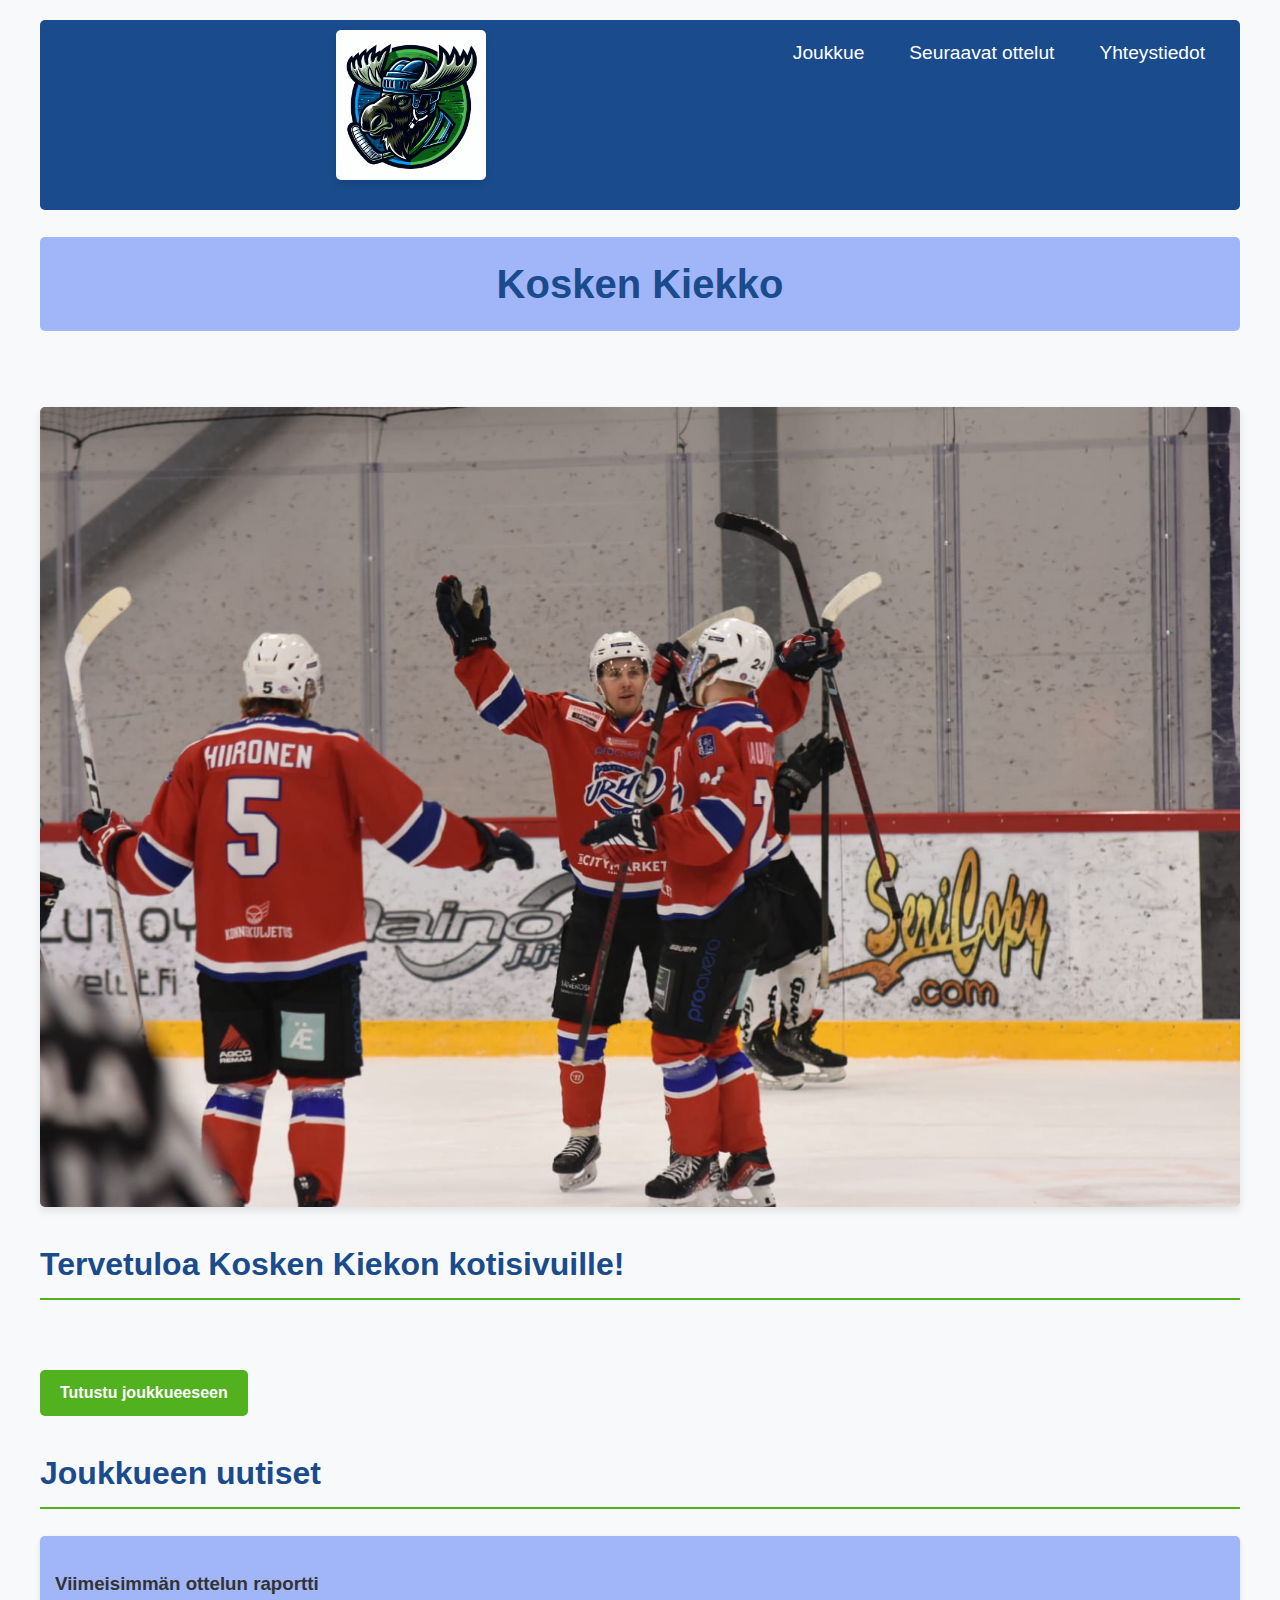
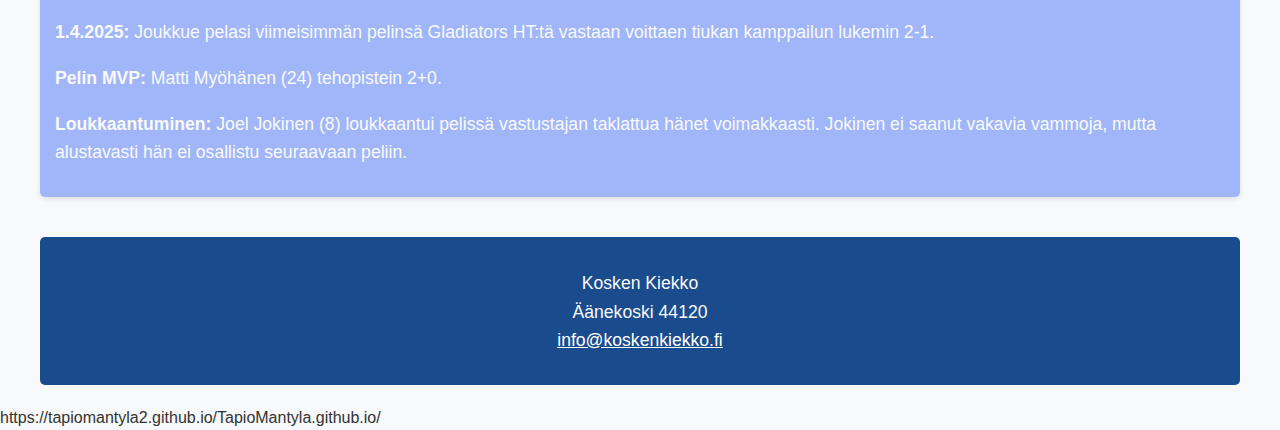
<file: Nettisivu/index.html>
<!DOCTYPE html>
<html lang="fi">
<head>
  <meta charset="UTF-8">
  <meta name="viewport" content="width=device-width, initial-scale=1.0">
  <meta name="author" content="Tapio">
  <title>Kosken Kiekko - Äänekosken jääkiekkojoukkue</title>
  <link href="tyyli.css" rel="stylesheet" type="text/css">
  <link rel="stylesheet" href="https://cdnjs.cloudflare.com/ajax/libs/font-awesome/6.0.0/css/all.min.css">
</head>
<body>
  <main>
    <header>
      <div class="topnav">
        <nav>
          <img src="koskenkiekko.png" alt="Kosken Kiekko logo" class="logo" width="150" height="135">
          <a href="Joukkue.html">Joukkue</a>
          <a href="Seuraavat-ottelut.html">Seuraavat ottelut</a>
          <a href="Yhteystiedot.html"> Yhteystiedot</a>
        </nav>
      </div>
    </header>

    <section>
      <h1>Kosken Kiekko</h1>
      <p class="tagline">Jatkuvaa taistelua jäällä!</p>
      
      <div class="grid-container">
          <img src="URHO.png" alt="Pelin voittomaali">
        </div>
          <h2>Tervetuloa Kosken Kiekon kotisivuille!</h2>
          <p>Kosken Kiekko on Äänekoskelainen II-divisioonan jääkiekkojoukkue, joka edustaa intohimoa, tiimityötä ja paikallista urheilukulttuuria.</p>
          <a href="Joukkue.html" class="btn">Tutustu joukkueeseen</a>
        </div>
      </div>
    </section>

    <section>
      <h2>Joukkueen uutiset</h2>
      
      <div class="news-box">
        <h3>Viimeisimmän ottelun raportti</h3>
        <p><strong>1.4.2025:</strong> Joukkue pelasi viimeisimmän pelinsä Gladiators HT:tä vastaan voittaen tiukan kamppailun lukemin 2-1.</p>
        <p><strong>Pelin MVP:</strong> Matti Myöhänen (24) tehopistein 2+0.</p>
        <p><strong>Loukkaantuminen:</strong> Joel Jokinen (8) loukkaantui pelissä vastustajan taklattua hänet voimakkaasti. Jokinen ei saanut vakavia vammoja, mutta alustavasti hän ei osallistu seuraavaan peliin.</p>
      </div>
    </section>

    <footer>
      <p>Kosken Kiekko<br>Äänekoski 44120<br>
      <a href="mailto:info@koskenkiekko.fi" style="color: white;">info@koskenkiekko.fi</a></p>
    </footer>
  </main>
</body>
</html>
https://tapiomantyla2.github.io/TapioMantyla.github.io/
</file>
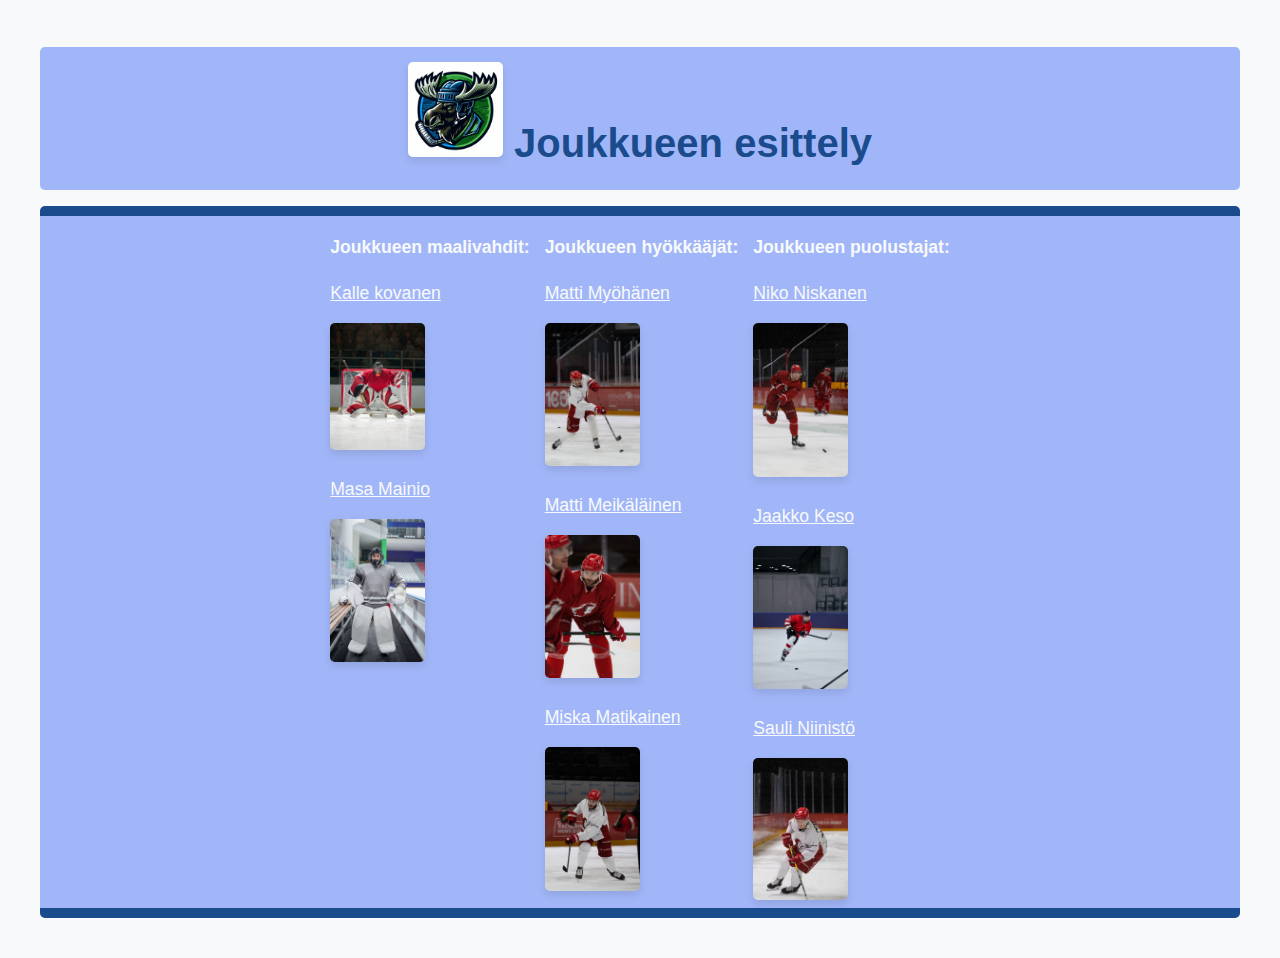
<file: Nettisivu/Joukkue.html>
<!DOCTYPE html>
<html lang="fi">
  <body>
    <main>
<title>Joukkueen esittely</title>
<h1><img src="koskenkiekko.png" width="95">  Joukkueen esittely</h1>
<div class="topnav">
  <nav style="background-color:rgb(161, 182, 248);">
    <div class="pelaaja">
      <p><strong>Joukkueen maalivahdit:</strong></p>
      <div>
        <p><u>Kalle kovanen</u></p>
        <img src="Maalivahti2.png" width="95">
        <p><u>Masa Mainio</u></p>
        <img src="Maalivahti.png" width="95">
      </div>
    </div>
    <div class="pelaaja">
      <p><strong>Joukkueen hyökkääjät:</strong></p>
      <div>
        <p><u>Matti Myöhänen</u></p>
        <img src="hykkääjä1.png" width="95">
      </div>
      <div>
        <p><u>Matti Meikäläinen</u></p>
        <img src="Hyökkääjä2.png" width="95">
      </div>
      <div>
        <p><u>Miska Matikainen</u></p>
        <img src="hyökkääjä3.png" width="95">
      </div>
    </div>
    <div class="pelaaja">
      <p><strong>Joukkueen puolustajat:</strong></p>
      <div>
        <p><u>Niko Niskanen</u></p>
        <img src="Puolustaja.avif" width="95">
      </div>
      <div>
        <p><u>Jaakko Keso</u></p>
        <img src="Puolustaja2.png" width="95">
      </div>
      <div>
        <p><u>Sauli Niinistö</u></p>
        <img src="Puolustaja3.png" width="95">
      </div>
    </div>
</nav>
</div>
<link href="tyyli.css" rel="stylesheet" type="text/css">
    </main>
</body>
</html>
</file>
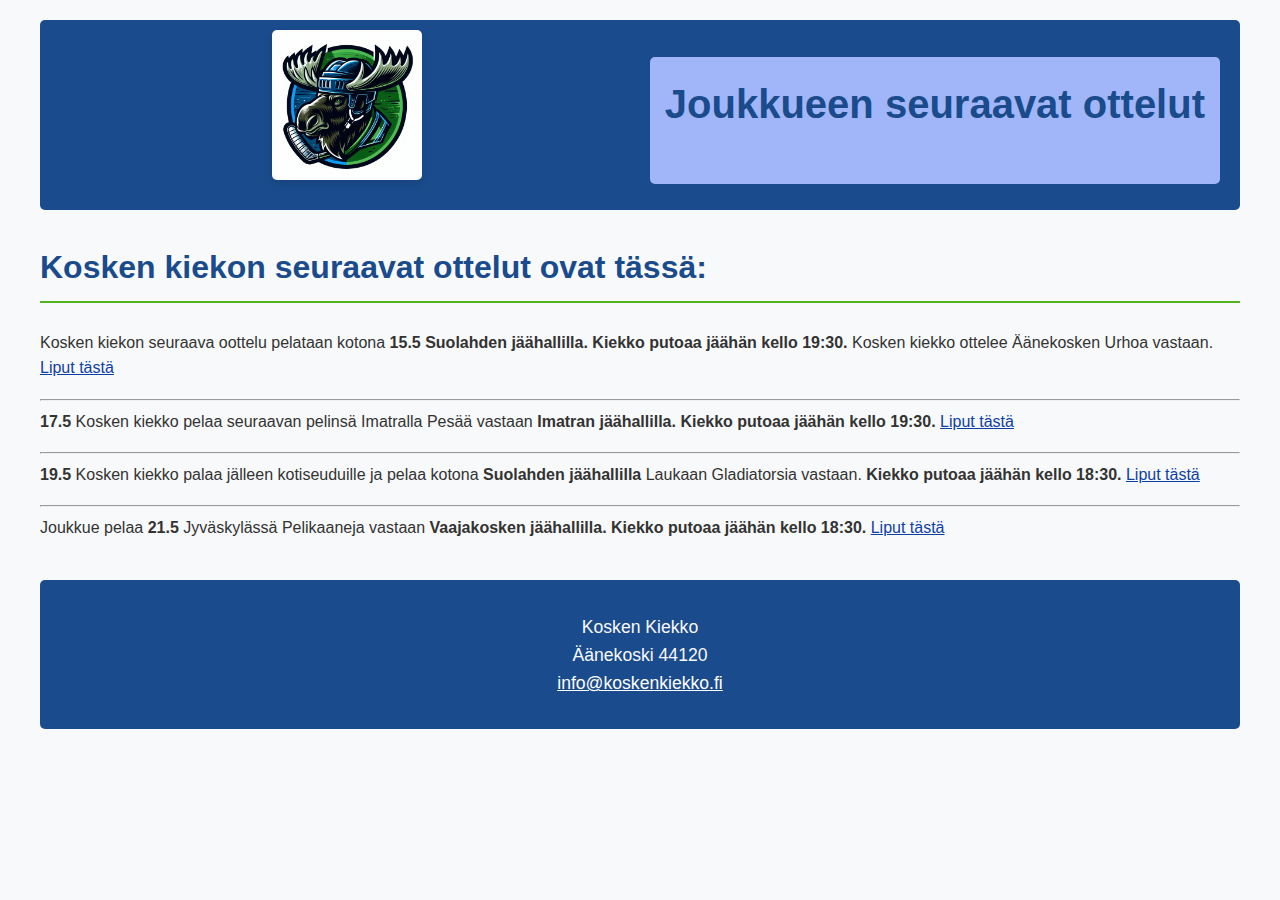
<file: Nettisivu/Seuraavat-ottelut.html>
<!DOCTYPE html>
<html lang="fi">
<head>
  <meta charset="UTF-8">
  <meta name="viewport" content="width=device-width, initial-scale=1.0">
  <meta name="author" content="Tapio">
  <title>Seuraavat ottelut</title>
  <link href="tyyli.css" rel="stylesheet" type="text/css">
  <link rel="stylesheet" href="https://cdnjs.cloudflare.com/ajax/libs/font-awesome/6.0.0/css/all.min.css">
</head>
<body>
  <main>
    <header>
      <div class="topnav">
        <nav>
          <img src="koskenkiekko.png" alt="Kosken Kiekko logo" class="logo" width="150" height="135">
          <h1>Joukkueen seuraavat ottelut</h1>
        </nav>
    </div>
  </header>
  <h2>Kosken kiekon seuraavat ottelut ovat tässä:</h2>
  <a>Kosken kiekon seuraava oottelu pelataan kotona <strong>15.5 Suolahden jäähallilla. Kiekko putoaa jäähän kello 19:30.</strong> Kosken kiekko ottelee Äänekosken Urhoa vastaan.</a> 
   <a href="LipunMyynti" style="color: rgb(13, 64, 167);">Liput tästä</a></p>
   <hr>
<a> <strong>17.5</strong> Kosken kiekko pelaa seuraavan pelinsä Imatralla Pesää vastaan <strong>Imatran jäähallilla.</strong> <strong>Kiekko putoaa jäähän kello 19:30.</strong></a>
<a href="LipunMyynti" style="color: rgb(13, 64, 167);">Liput tästä</a></p>
<hr>
<a><strong>19.5</strong> Kosken kiekko palaa jälleen kotiseuduille ja pelaa kotona <strong>Suolahden jäähallilla</strong> Laukaan Gladiatorsia vastaan. <strong>Kiekko putoaa jäähän kello 18:30.</strong> </a>
<a href="LipunMyynti" style="color: rgb(13, 64, 167);">Liput tästä</a></p>
<hr>
<a>Joukkue pelaa <strong>21.5</strong> Jyväskylässä Pelikaaneja vastaan <strong>Vaajakosken jäähallilla. Kiekko putoaa jäähän kello 18:30.</strong> </a>
<a href="LipunMyynti" style="color: rgb(13, 64, 167);">Liput tästä</a></p>
<footer>
  <p>Kosken Kiekko<br>Äänekoski 44120<br>
  <a href="mailto:info@koskenkiekko.fi" style="color: white;">info@koskenkiekko.fi</a></p>
</footer>
</main>
</body>
</file>
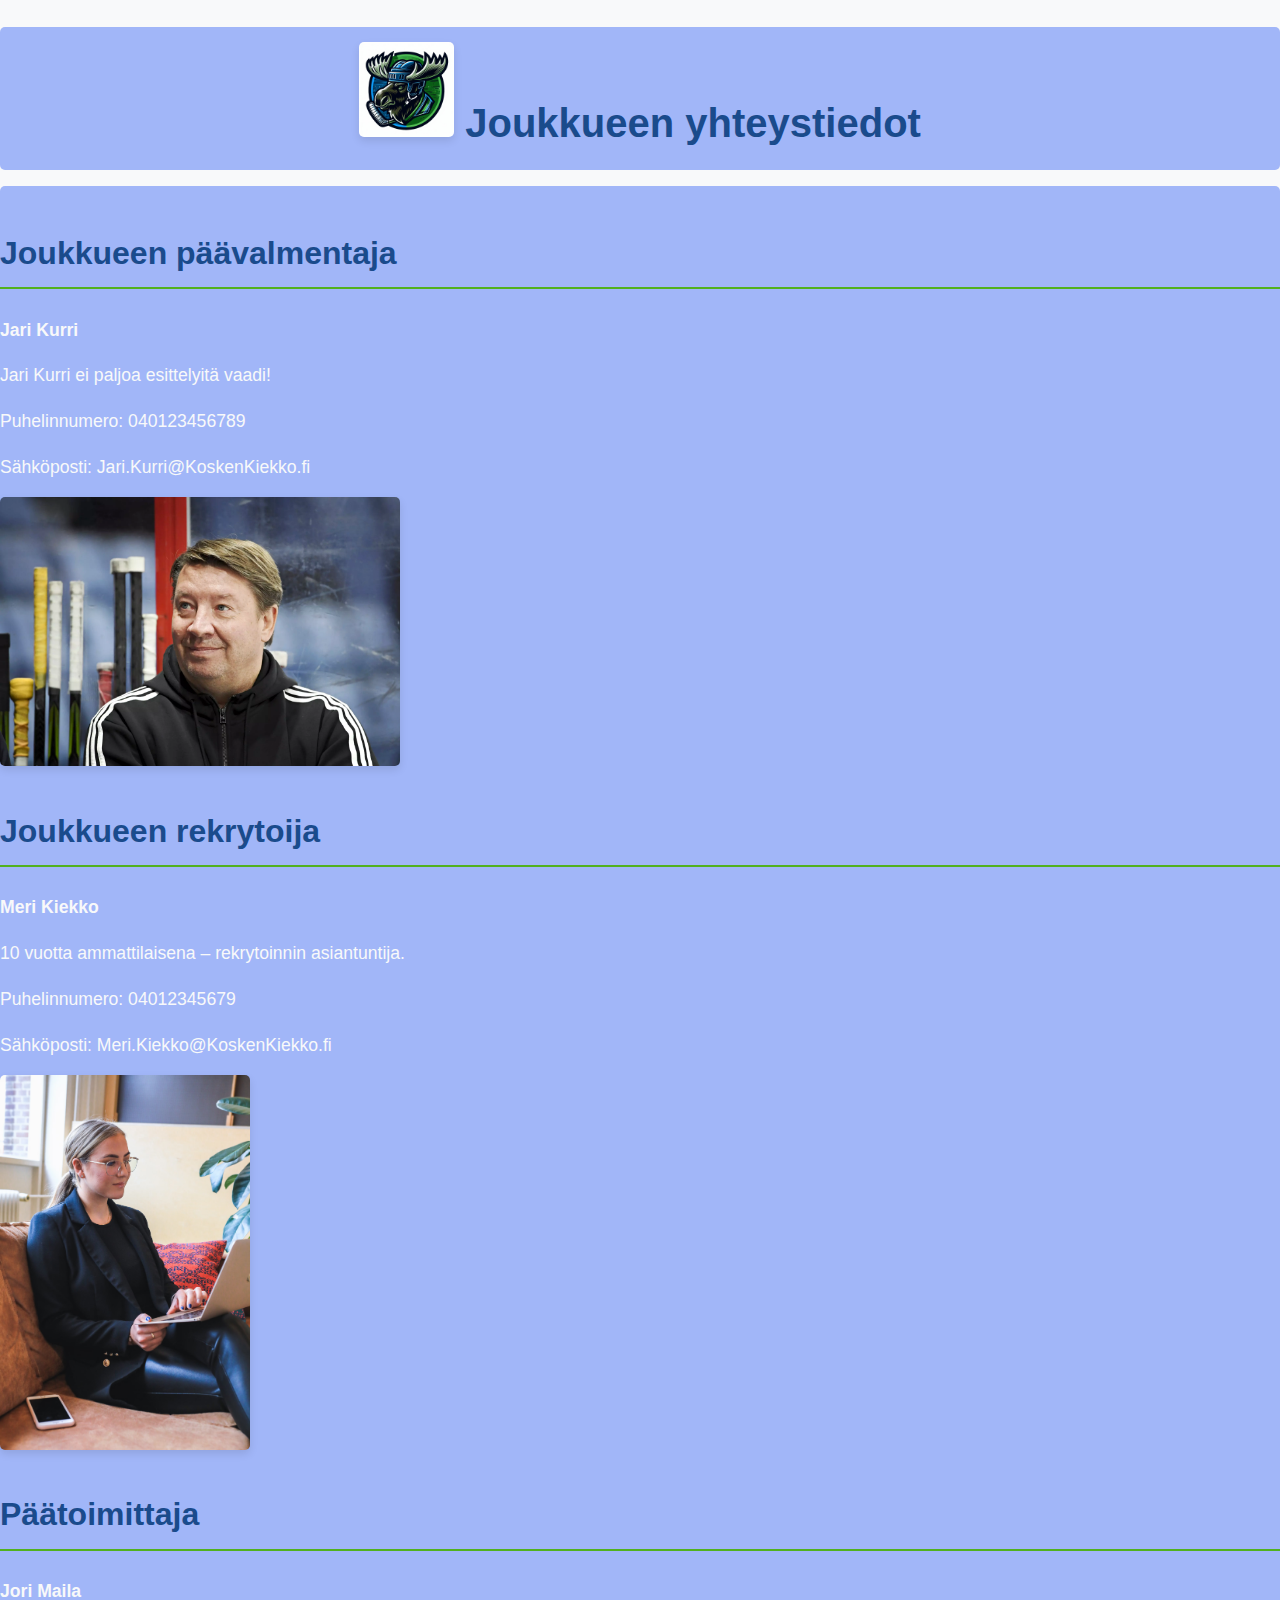
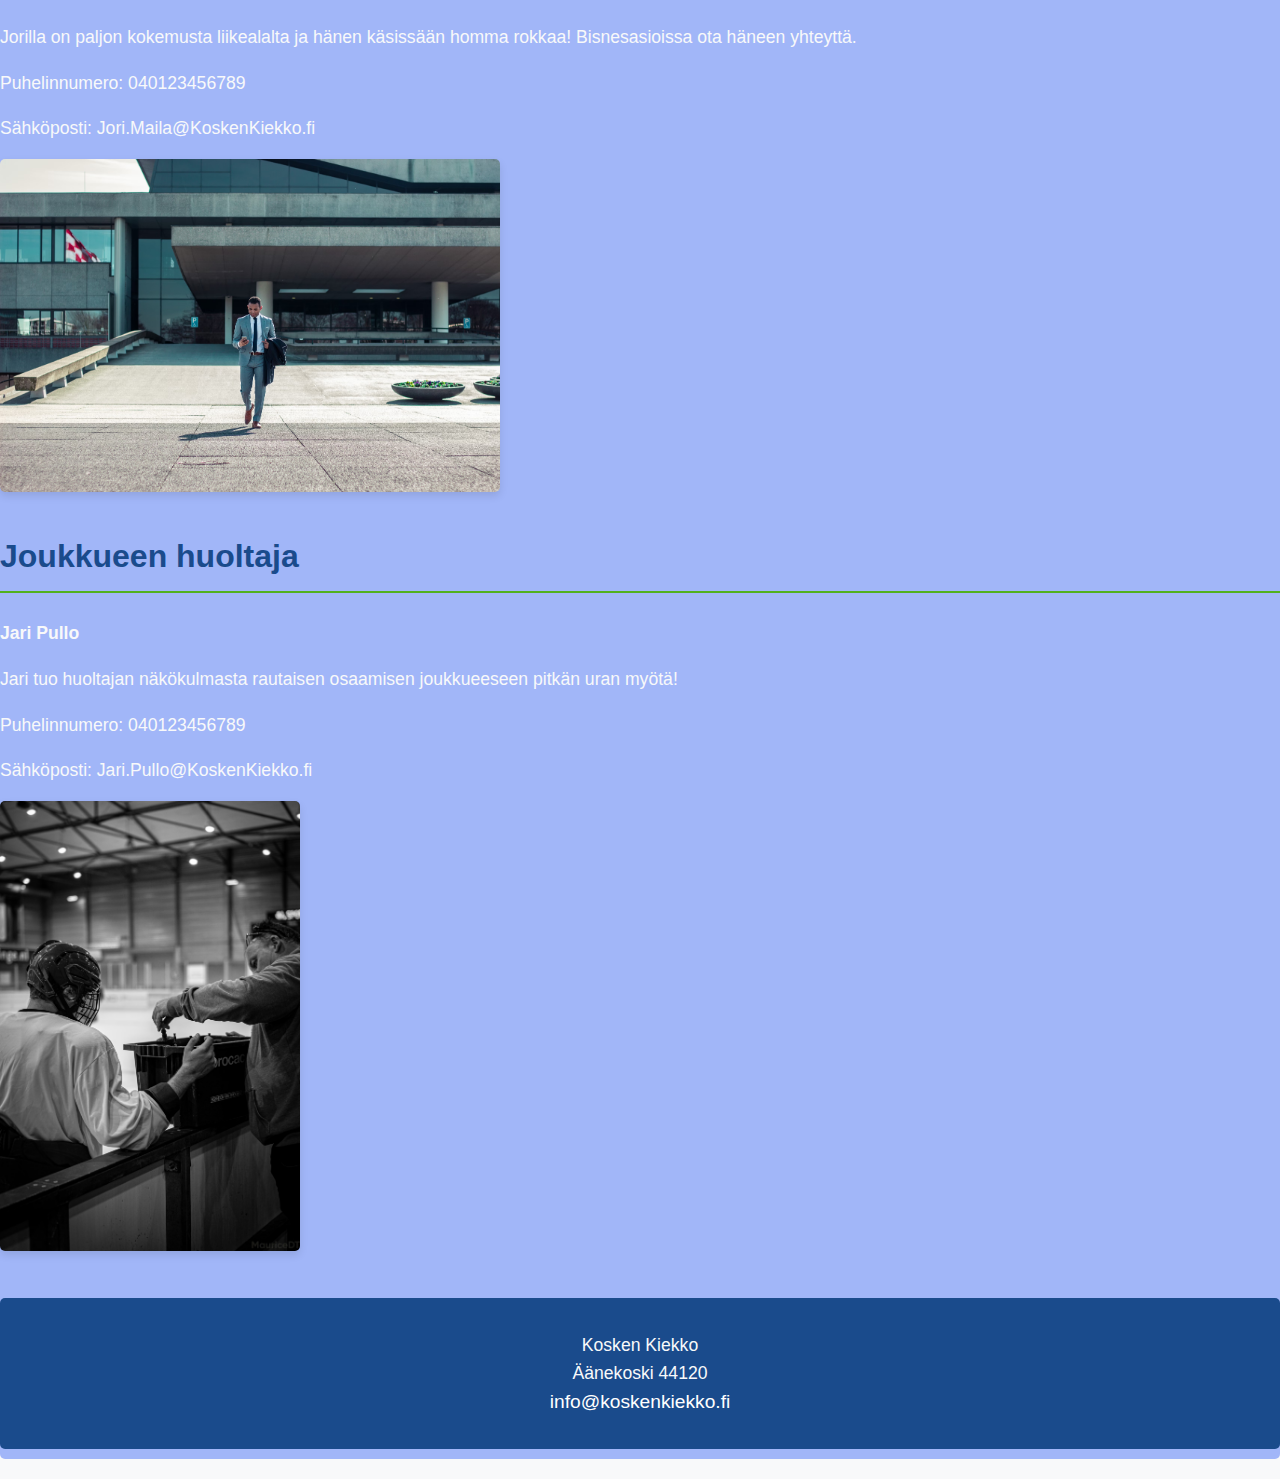
<file: Nettisivu/Yhteystiedot.html>
<!DOCTYPE html>
<html lang="fi">
<head>
  <meta charset="UTF-8">
  <meta name="viewport" content="width=device-width, initial-scale=1.0">
  <meta name="author" content="Tapio">
  <title>Kosken Kiekon yhteystiedot</title>
  <link href="tyyli.css" rel="stylesheet" type="text/css">
  <link rel="stylesheet" href="https://cdnjs.cloudflare.com/ajax/libs/font-awesome/6.0.0/css/all.min.css">
</head>
<body>

  <h1><img src="koskenkiekko.png" width="95" alt="Logo"> Joukkueen yhteystiedot</h1>
  <div class="topnav" style="background-color:rgb(161, 182, 248);">

    <div class="henkilo">
        <div class="teksti">
          <h2>Joukkueen päävalmentaja</h2>
          <p><strong>Jari Kurri</strong></p>
          <p>Jari Kurri ei paljoa esittelyitä vaadi!</p>
          <p>Puhelinnumero: 040123456789</p>
          <p>Sähköposti: Jari.Kurri@KoskenKiekko.fi</p>
        </div>
        <div class="kuva">
          <img src="Koutsi.png" width="400" alt="Päävalmentaja">
        </div>
      </div>

    <div class="henkilo">
      </div>
      <div class="teksti">
        <h2>Joukkueen rekrytoija</h2>
        <p><strong>Meri Kiekko</strong></p>
        <p>10 vuotta ammattilaisena – rekrytoinnin asiantuntija.</p>
        <p>Puhelinnumero: 04012345679</p>
        <p>Sähköposti: Meri.Kiekko@KoskenKiekko.fi</p>
        <div class="kuva">
            <img src="Rekrytoija.png" width="250" alt="Rekrytoija">
      </div>
    </div>

    <div class="henkilo">
        </div>
        <div class="teksti">
          <h2>Päätoimittaja</h2>
          <p><strong>Jori Maila</strong></p>
          <p>Jorilla on paljon kokemusta liikealalta ja hänen käsissään homma rokkaa! Bisnesasioissa ota häneen yhteyttä.</p>
          <p>Puhelinnumero: 040123456789</p>
          <p>Sähköposti: Jori.Maila@KoskenKiekko.fi</p>
          <div class="kuva">
            <img src="Omistaja.png" width="500" alt="Rekrytoija">
        </div>
      </div>

      <div class="henkilo">
    </div>
    <div class="teksti">
      <h2>Joukkueen huoltaja</h2>
      <p><strong>Jari Pullo</strong></p>
      <p>Jari tuo huoltajan näkökulmasta rautaisen osaamisen joukkueeseen pitkän uran myötä!</p>
      <p>Puhelinnumero: 040123456789</p>
      <p>Sähköposti: Jari.Pullo@KoskenKiekko.fi</p>
      <div class="kuva">
        <img src="Huoltaja.png" width="300" alt="Rekrytoija">
    </div>
  </div>
  <footer>
    <p>Kosken Kiekko<br>Äänekoski 44120<br>
    <a href="mailto:info@koskenkiekko.fi" style="color: white;">info@koskenkiekko.fi</a></p>
  </footer>

  </div>
</body>
</html>
</file>
<file: Nettisivu/tyyli.css>
/* Yleiset tyylit */
:root {
    --primary-color: #1a4b8c;
    --secondary-color: #f8f9fa;
    --accent-color: #51b11e;
    --text-color: #333;
    --light-blue: #a1b6f8;
  }
  
  body {
    font-family: 'Segoe UI', Tahoma, Geneva, Verdana, sans-serif;
    line-height: 1.6;
    color: var(--text-color);
    background-color: var(--secondary-color);
    margin: 0;
    padding: 0;
  }
  
  main {
    max-width: 1200px;
    margin: 0 auto;
    padding: 20px;
  }
  
  h1 {
    color: var(--primary-color);
    font-size: 2.5rem;
    margin-bottom: 1rem;
    padding: 15px;
    background-color: var(--light-blue);
    border-radius: 5px;
    text-align: center;
  }
  
  h2 {
    color: var(--primary-color);
    font-size: 2rem;
    margin-top: 2rem;
    border-bottom: 2px solid var(--accent-color);
    padding-bottom: 0.5rem;
  }
  
  p {
    color: var(--secondary-color);
    margin-bottom: 1rem;
    font-size: 1.1rem;
  }
  
  /* Navigaatio */
  .topnav {
    background-color: var(--primary-color);
    padding: 10px 0;
    border-radius: 5px;
    margin-bottom: 20px;
  }
  
  .topnav nav {
    display: flex;
    justify-content: center;
    flex-wrap: wrap;
    gap: 15px;
    padding: 0 20px;
  }
  
  .topnav a {
    color: rgb(255, 255, 255);
    text-decoration: none;
    font-size: 1.2rem;
    padding: 8px 15px;
    border-radius: 4px;
    transition: background-color 0.3s;
  }
  
  .topnav a:hover {
    background-color: var(--accent-color);
  }
  
  /* Kuvat */
  img {
    max-width: 100%;
    height: auto;
    border-radius: 5px;
    box-shadow: 0 4px 8px rgba(0, 0, 0, 0.1);
  }
  
  
  .logo {
    display: block;
    margin: 0 auto 20px;
  }
  
  /* Uutisboksi */
  .news-box {
    background-color: var(--light-blue);
    padding: 15px;
    border-radius: 5px;
    margin: 20px 0;
    box-shadow: 0 2px 5px rgba(0, 0, 0, 0.1);
  }
  
  /* Footer */
  footer {
    background-color: var(--primary-color);
    color: white;
    text-align: center;
    padding: 15px;
    margin-top: 40px;
    border-radius: 5px;
    font-size: 1rem;
  }
  
  /* Grid */
  .grid-container {
    display: grid;
    grid-template-columns: repeat(auto-fit, minmax(300px, 1fr));
    gap: 20px;
    margin: 30px 0;
  }
  
  /* Pnapit */
  .btn {
    display: inline-block;
    background-color: var(--accent-color);
    color: white;
    padding: 10px 20px;
    border-radius: 5px;
    text-decoration: none;
    font-weight: bold;
    transition: transform 0.2s;
  }
  
  .btn:hover {
    transform: translateY(-2px);
  }
  
  /* Mobiiliystävällisyys */
  @media only screen and (max-width: 770px) {
    h1 {
      font-size: 2rem;
    }
    
    h2 {
      font-size: 1.5rem;
    }
    
    .topnav nav {
      flex-direction: column;
      align-items: center;
      gap: 10px;
    }
    
    .topnav a {
      width: 90%;
      text-align: center;
    }
  }
  
  @media only screen and (max-width: 440px) {
    body {
      background-color: var(--secondary-color);
    }
    
    main {
      padding: 10px;
    }
  }
</file>
